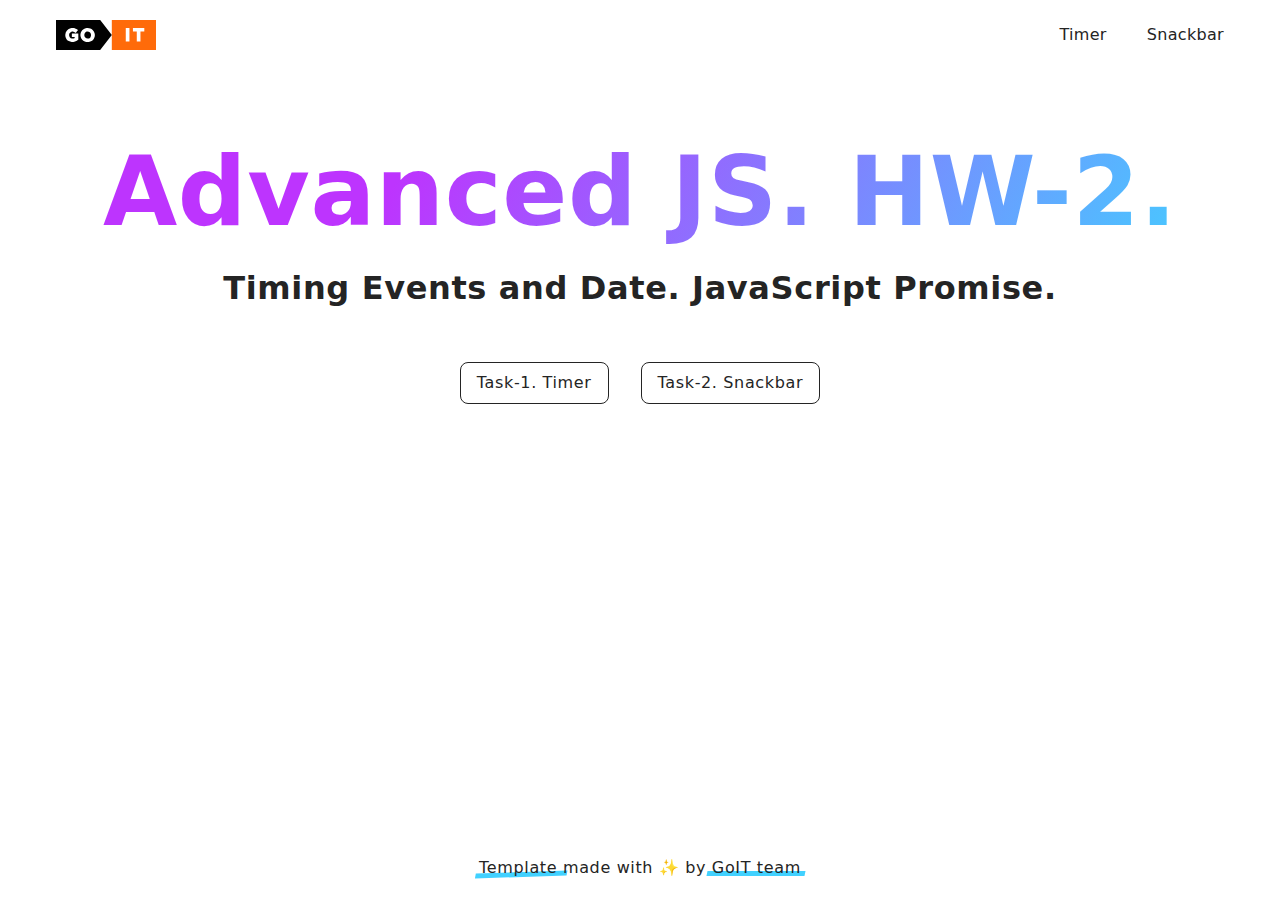
<file: src/index.html>
<!DOCTYPE html>
<html lang="en">
  <head>
    <meta charset="UTF-8" />
    <link rel="icon" type="image/x-icon" href="./img/favicon.ico">
    <meta name="viewport" content="width=device-width, initial-scale=1.0" />
    <title>Advanced JS. HW-2.</title>
    
    <link rel="stylesheet" href="./css/styles.css" />
  </head>
  <body>
    <header class="header">
      <div class="container">
        <nav class="nav">
          <a class="nav-logo" href="./index.html" aria-label="Site logo">
            <img
              src="./img/logo.svg"
              alt="GoIt logo"
              class="nav-logo-icon"
              width="100"
              height="30"
            />
          </a>
          <ul class="nav-list">
            <li class="nav-item">
              <a class="nav-link" href="./1-timer.html"
                >Timer</a
              >
            </li>
            <li class="nav-item">
              <a class="nav-link" href="./2-snackbar.html"
                >Snackbar</a
              >
            </li>
          </ul>
        </nav>
      </div>
    </header>
    <main>
      <section class="main-page">
        <div class="container">
          <h1 class="main-title">
            <span class="main-title-gradient">Advanced JS. HW-2.</span>
            Timing Events and Date. JavaScript Promise.
          </h1>
        </div>
      </section>
      <article class="badges">
        <div class="container">
          <ul class="badges-list">
            <li class="badges-item">
              <a class="badges-link" href="./1-timer.html">
                Task-1. Timer
              </a>
            </li>
            <li class="badges-item">
              <a class="badges-link" href="./2-snackbar.html"> Task-2. Snackbar </a>
            </li>
          </ul>
        </div>
      </article>
    </main>
    <footer class="footer">
      <div class="container">
        <p class="footer-desc">
          <a
            class="main-title-link"
            href="https://github.com/goitacademy/vanilla-app-template"
            target="_blank"
            rel="noopener noreferrer"
          >
            Template
          </a>
          made with ✨ by
          <a
            class="footer-link"
            href="https://goit.global/ua/"
            target="_blank"
            rel="noopener noreferrer"
          >
            GoIT team
          </a>
        </p>
      </div>
    </footer>
  </body>
</html>
</file>
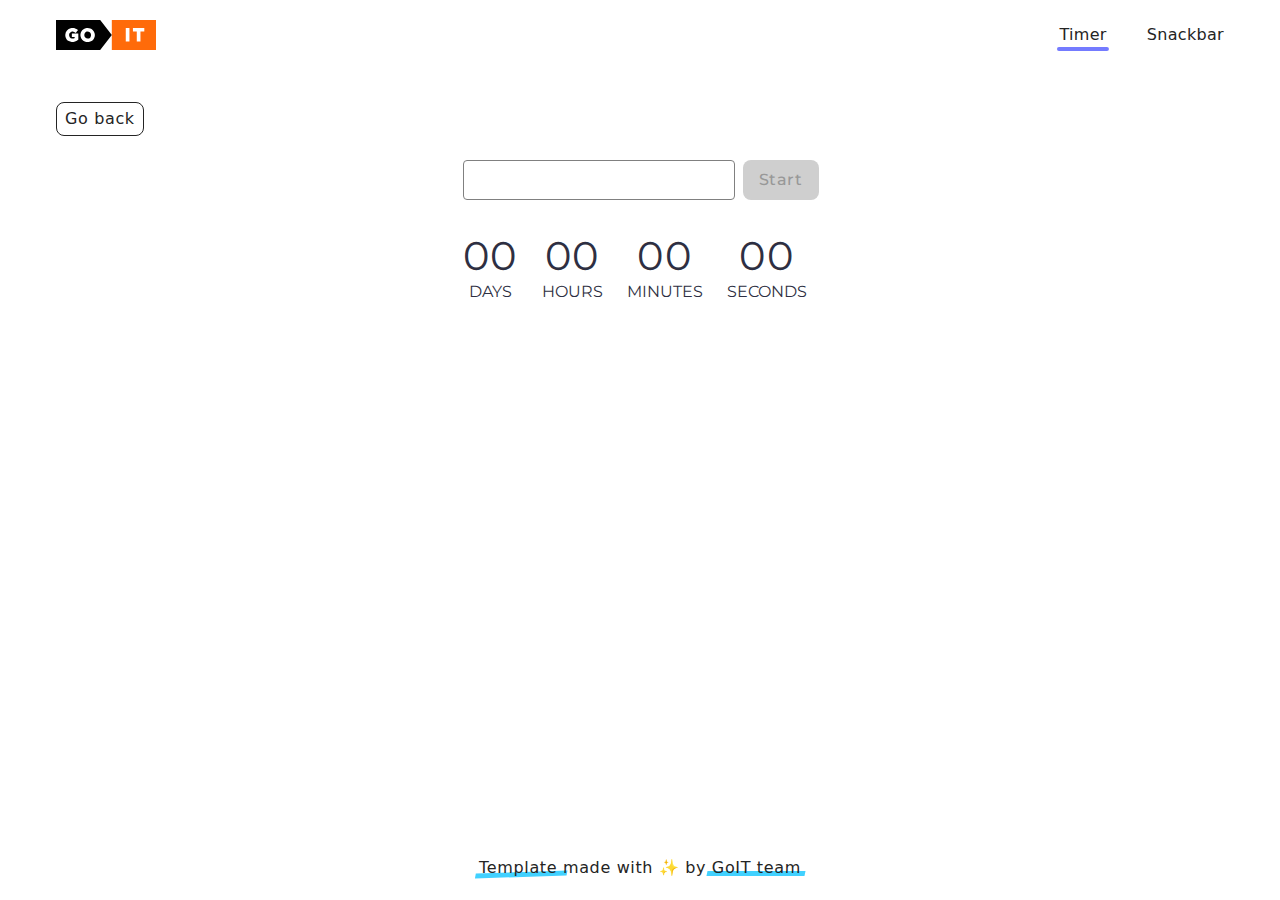
<file: src/1-timer.html>
<!DOCTYPE html>
<html lang="en">
  <head>
    <meta charset="UTF-8" />
    <link rel="icon" type="image/x-icon" href="./img/favicon.ico" />
    <meta http-equiv="X-UA-Compatible" content="IE=edge" />
    <meta name="viewport" content="width=device-width, initial-scale=1.0" />
    <title>Task-1. Timer</title>
    <link rel="preconnect" href="https://fonts.googleapis.com" />
    <link rel="preconnect" href="https://fonts.gstatic.com" crossorigin />
    <link
      href="https://fonts.googleapis.com/css2?family=Montserrat:wght@400..600&display=swap"
      rel="stylesheet"
    />
    <link rel="stylesheet" href="./css/styles.css" />
  </head>
  <body>
    <header class="header">
      <div class="container">
        <nav class="nav">
          <a class="nav-logo" href="./index.html" aria-label="Site logo">
            <img
              src="./img/logo.svg"
              alt="GoIt logo"
              class="nav-logo-icon"
              width="100"
              height="30"
            />
          </a>
          <ul class="nav-list">
            <li class="nav-item">
              <a class="nav-link active" href="./1-timer.html">Timer</a>
            </li>
            <li class="nav-item">
              <a class="nav-link" href="./2-snackbar.html">Snackbar</a>
            </li>
          </ul>
        </nav>
      </div>
    </header>

    <main>
      <div class="container">
        <a class="back-link" href="./index.html">Go back</a>
        <section class="timer-section">
          <div class="timer-input-wrap">
            <input class="timer-input" type="text" id="datetime-picker" />
            <button class="timer-btn" type="button" data-start disabled>Start</button>
          </div>

          <div class="timer-wrap">
            <div class="timer-field">
              <span class="timer-value" data-days>00</span>
              <span class="timer-label">Days</span>
            </div>
            <div class="timer-field">
              <span class="timer-value" data-hours>00</span>
              <span class="timer-label">Hours</span>
            </div>
            <div class="timer-field">
              <span class="timer-value" data-minutes>00</span>
              <span class="timer-label">Minutes</span>
            </div>
            <div class="timer-field">
              <span class="timer-value" data-seconds>00</span>
              <span class="timer-label">Seconds</span>
            </div>
          </div>
        </section>
      </div>
    </main>

    <footer class="footer">
      <div class="container">
        <p class="footer-desc">
          <a
            class="main-title-link"
            href="https://github.com/goitacademy/vanilla-app-template"
            target="_blank"
            rel="noopener noreferrer"
          >
            Template
          </a>
          made with ✨ by
          <a
            class="footer-link"
            href="https://goit.global/ua/"
            target="_blank"
            rel="noopener noreferrer"
          >
            GoIT team
          </a>
        </p>
      </div>
    </footer>

    <script type="module" src="./js/1-timer.js"></script>
  </body>
</html>
</file>
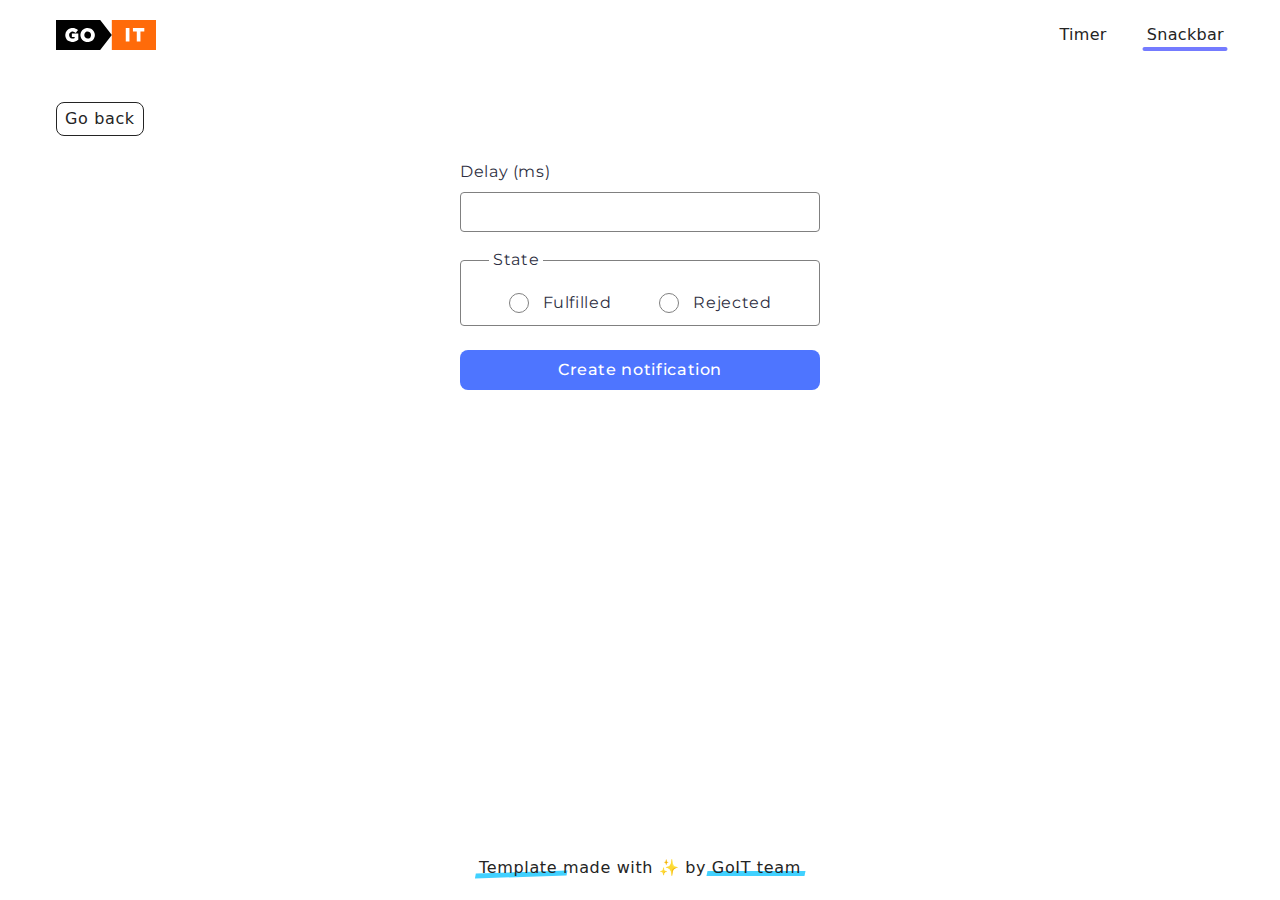
<file: src/2-snackbar.html>
<!DOCTYPE html>
<html lang="en">
  <head>
    <meta charset="UTF-8" />
    <link rel="icon" type="image/x-icon" href="./img/favicon.ico" />
    <meta http-equiv="X-UA-Compatible" content="IE=edge" />
    <meta name="viewport" content="width=device-width, initial-scale=1.0" />
    <title>Task-2. Snackbar</title>
    <link rel="preconnect" href="https://fonts.googleapis.com" />
    <link rel="preconnect" href="https://fonts.gstatic.com" crossorigin />
    <link
      href="https://fonts.googleapis.com/css2?family=Montserrat:wght@400..600&display=swap"
      rel="stylesheet"
    />
    <link rel="stylesheet" href="./css/styles.css" />
  </head>
  <body>
    <header class="header">
      <div class="container">
        <nav class="nav">
          <a class="nav-logo" href="./index.html" aria-label="Site logo">
            <img
              src="./img/logo.svg"
              alt="GoIt logo"
              class="nav-logo-icon"
              width="100"
              height="30"
            />
          </a>
          <ul class="nav-list">
            <li class="nav-item">
              <a class="nav-link" href="./1-timer.html">Timer</a>
            </li>
            <li class="nav-item">
              <a class="nav-link active" href="./2-snackbar.html">Snackbar</a>
            </li>
          </ul>
        </nav>
      </div>
    </header>

    <main>
      <div class="container">
        <a class="back-link" href="./index.html">Go back</a>
        <form class="form">
          <label class="delay-lable">
            Delay (ms)
            <input class="delay-input" type="number" name="delay" required />
          </label>

          <fieldset class="snackbar-form-fieldset">
            <legend class="snackbar-form-legend">State</legend>
            <label class="state-lable">
              <input
                type="radio"
                name="state"
                value="fulfilled"
              />
              <span class="state-icon">
                <svg width="12" height="12">
                  <use href="./img/symbol-defs.svg#icon-checked"></use>
                </svg>
              </span>
              Fulfilled
            </label>
            <label class="state-lable">
              <input
                type="radio"
                name="state"
                value="rejected"
              />
              <span class="state-icon">
                <svg width="12" height="12">
                  <use href="./img/symbol-defs.svg#icon-checked"></use>
                </svg>
              </span>
              Rejected
            </label>
          </fieldset>

          <button class="snackbar-btn" type="submit">
            Create notification
          </button>
        </form>
      </div>
    </main>

    <footer class="footer">
      <div class="container">
        <p class="footer-desc">
          <a
            class="main-title-link"
            href="https://github.com/goitacademy/vanilla-app-template"
            target="_blank"
            rel="noopener noreferrer"
          >
            Template
          </a>
          made with ✨ by
          <a
            class="footer-link"
            href="https://goit.global/ua/"
            target="_blank"
            rel="noopener noreferrer"
          >
            GoIT team
          </a>
        </p>
      </div>
    </footer>

    <script type="module" src="./js/2-snackbar.js"></script>
  </body>
</html>
</file>
<file: src/css/styles.css>
/**
  |============================
  | include css partials with
  | default @import url()
  |============================
*/
/* Common styles */
@import url('./reset.css');
@import url('./base.css');
@import url('./container.css');
@import url('./animations.css');

/* Sections style */
@import url('./header.css');
@import url('./main-page.css');
@import url('./badges.css');
@import url('./back-link.css');
@import url('./timer.css');
@import url('./snackbar.css');
@import url('./footer.css');
</file>
